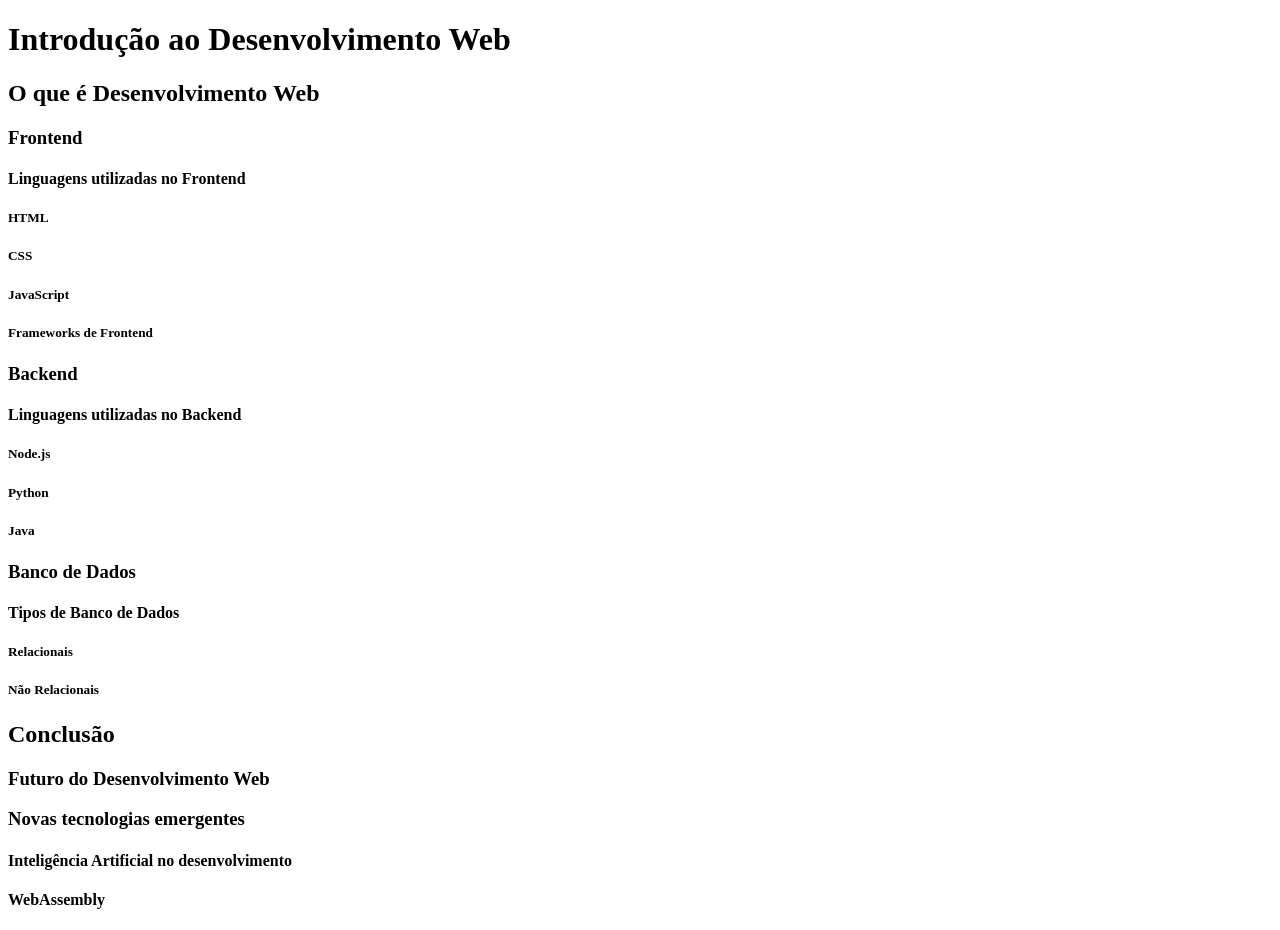
<file: index.html>
<!DOCTYPE html>
<html lang="pt-br">
<head>
    <meta charset="UTF-8">
    <meta name="viewport" content="width=device-width, initial-scale=1.0">
    <title>Aula 03</title>
</head>
<body>
    <h1>Introdução ao Desenvolvimento Web</h1>
        <h2>O que é Desenvolvimento Web</h2>
            <h3>Frontend</h3>
                <h4>Linguagens utilizadas no Frontend</h4>
                    <h5>HTML</h5>
                    <h5>CSS</h5>
                    <h5>JavaScript</h5>
                    <h5>Frameworks de Frontend</h5>
            <h3>Backend</h3>
                <h4>Linguagens utilizadas no Backend</h4>
                    <h5>Node.js</h5>
                    <h5>Python</h5>
                    <h5>Java</h5>

            <h3>Banco de Dados</h3>
                <h4>Tipos de Banco de Dados</h4>
                    <h5>Relacionais<h5></h5>
                    <h5>Não Relacionais</h5>
        <h2>Conclusão</h2>
            <h3>Futuro do Desenvolvimento Web</h3>
            <h3>Novas tecnologias emergentes</h3>
                    <h4>Inteligência Artificial no desenvolvimento</h4>
                    <h4>WebAssembly</h4>

</body>
</html>
</file>
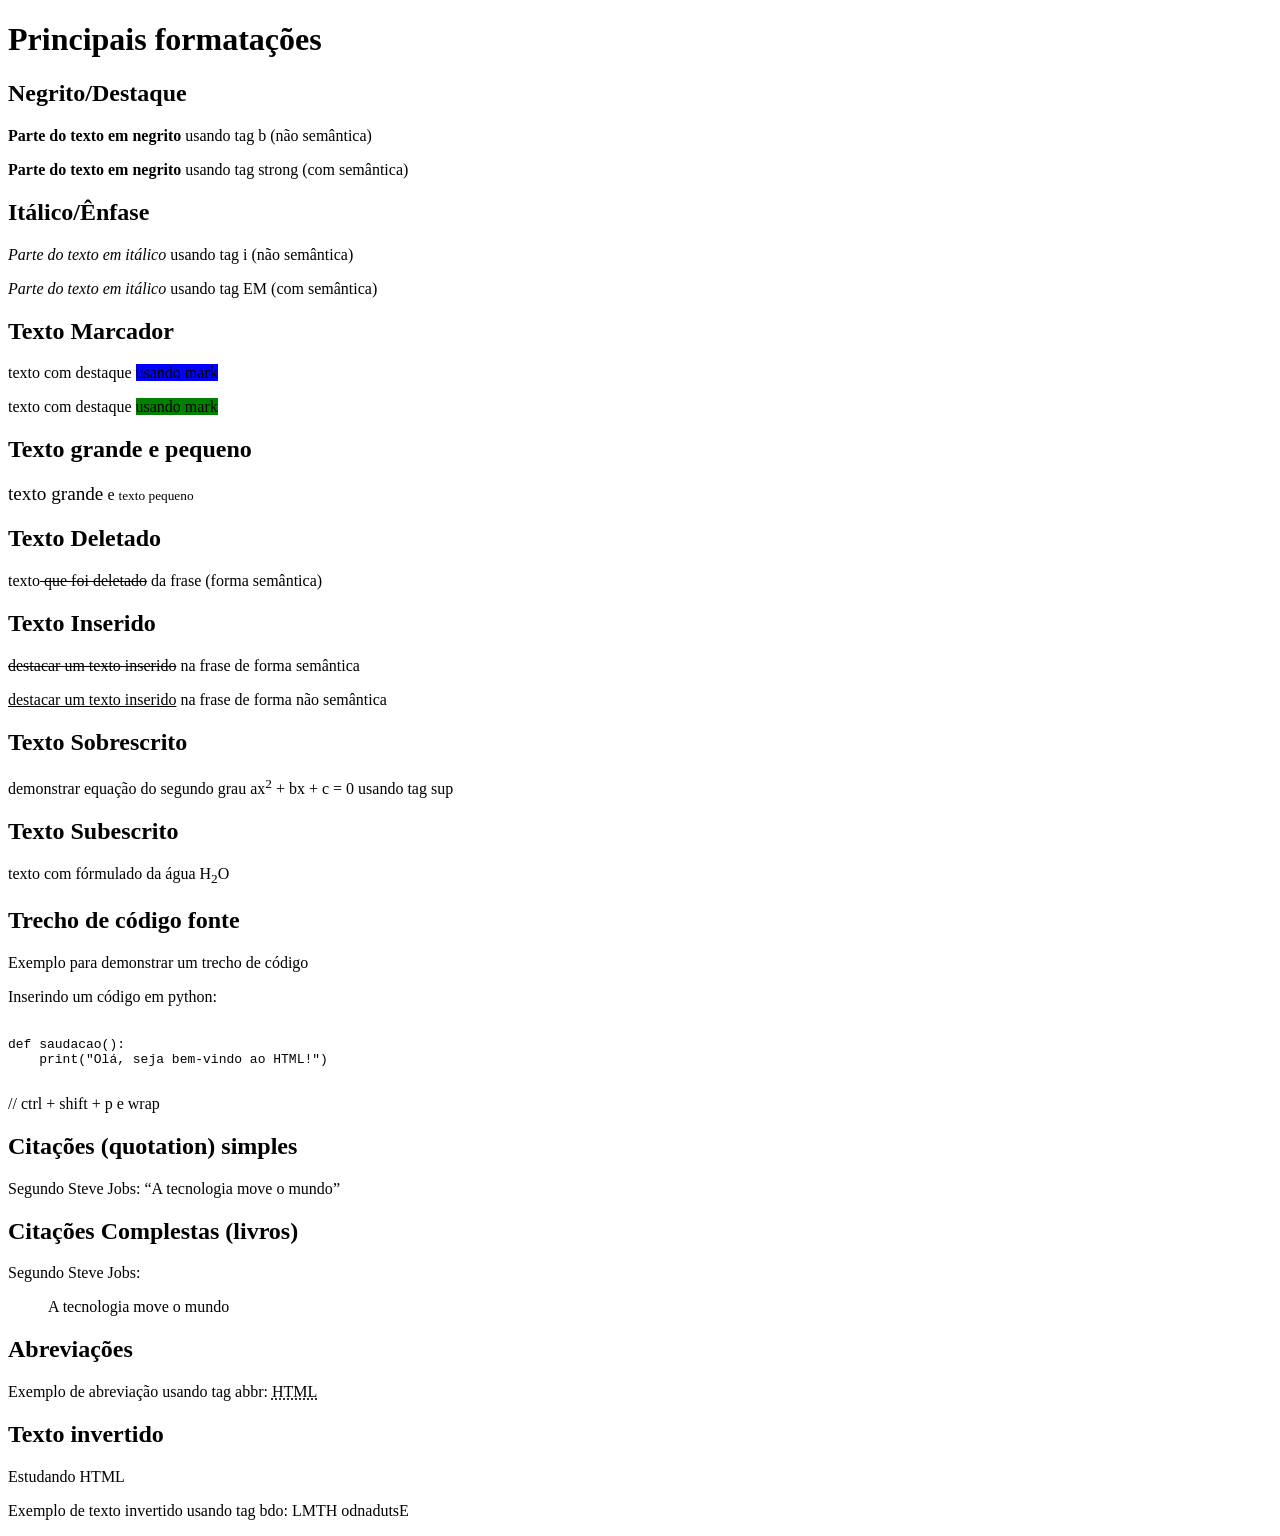
<file: aula 04/index.html>
<!DOCTYPE html>
<html lang="pt-br">
<head>
    <meta charset="UTF-8">
    <meta name="viewport" content="width=device-width, initial-scale=1.0">
    <title>Aula 04</title>
</head>
<body>
    <h1>Principais formatações</h1>
        <h2>Negrito/Destaque</h2>
            <p><b>Parte do texto em negrito</b> usando tag b (não semântica)</p>
            <p><strong>Parte do texto em negrito</strong> usando tag strong (com semântica)</p>
        <h2>Itálico/Ênfase</h2>
            <p><i>Parte do texto em itálico</i> usando tag i (não semântica)</p>
            <p><EM>Parte do texto em itálico</EM> usando tag EM (com semântica)</p>
        <h2>Texto Marcador</h2>
            <p>texto com destaque <mark style ="background-color: blue" de marcador de texto> usando mark </p>
            <p>texto com destaque <mark style ="background-color: green" de marcador de texto> usando mark </p>
        <h2>Texto grande e pequeno</h2>
            <p><big>texto grande</big> e <small>texto pequeno</small></p>
        <h2>Texto Deletado</h2>
            <p>texto<del> que foi deletado</del> da frase (forma semântica)</p>
        <h2>Texto Inserido</h2>
                <p><del>destacar um texto inserido</del> na frase de forma semântica</p>
                <p><u>destacar um texto inserido</u> na frase de forma não semântica</p>
        <h2>Texto Sobrescrito</h2>
            <p>demonstrar equação do segundo grau ax<sup>2</sup> + bx + c = 0 usando tag sup</p>
        <h2>Texto Subescrito</h2>
            <p>texto com fórmulado da água H<sub>2</sub>O</p>
        <h2>Trecho de código fonte</h2>
            <p>Exemplo para demonstrar um trecho de código</p>
            <p>Inserindo um código em python:</p>
            <pre><code class="language-python">
def saudacao(): 
    print("Olá, seja bem-vindo ao HTML!")
            </pre></code>
            // ctrl + shift + p e wrap
        <h2>Citações (quotation) simples</h2>
            <p>Segundo Steve Jobs: <q>A tecnologia move o mundo</q></p> 
        <h2>Citações Complestas (livros)</h2>               
            <p>Segundo Steve Jobs: <blockquote
                cite="https://meetime.com.br/blog/vendas/frases-de-steve-jobs/">A tecnologia move o mundo</blockquote></p>
        <h2>Abreviações</h2>  
            <p>Exemplo de abreviação usando tag abbr: <abbr title="HyperText Markup Language">HTML</abbr></p> 
        <h2>Texto invertido</h2>
            <p>Estudando HTML </p>    
            <p>Exemplo de texto invertido usando tag bdo: <bdo dir="rtl">Estudando HTML</bdo></p> 
        

</body>
</html>
</file>
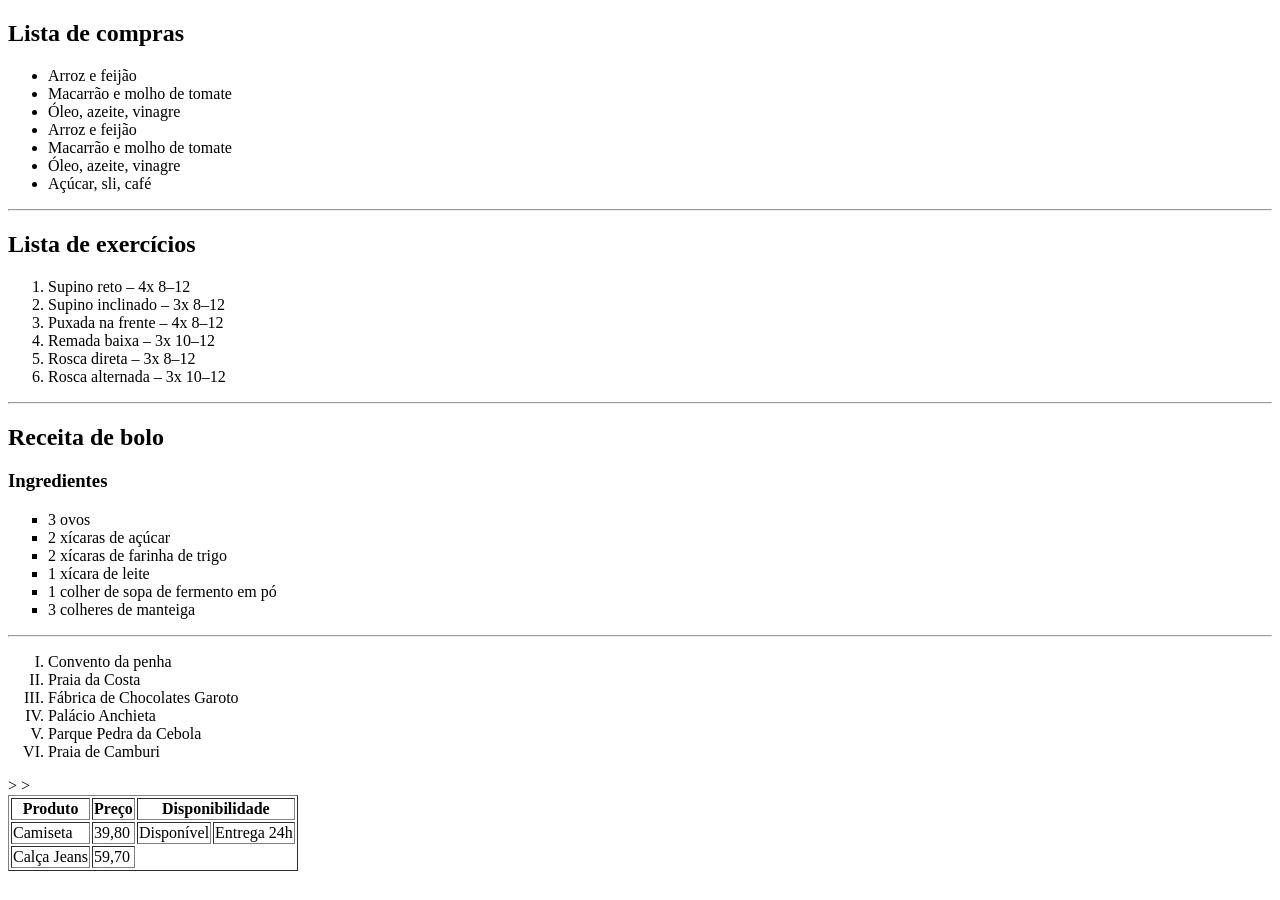
<file: aula 05/index.html>
<!DOCTYPE html>
<html lang="pt-br">
<head>
    <meta charset="UTF-8">
    <meta name="viewport" content="width=device-width, initial-scale=1.0">
    <title>Aula 05</title>
</head>
<body>
    <h2>Lista de compras</h2>
    <ul>
        <li>Arroz e feijão</li>
        <li>Macarrão e molho de tomate</li>
        <li>Óleo, azeite, vinagre</li>
        <li> Arroz e feijão</li>
        <li> Macarrão e molho de tomate</li>
        <li> Óleo, azeite, vinagre</li>
        <li> Açúcar, sli, café</li>
    </ul>
    <hr>
    <h2>Lista de exercícios</h2>
    <ol type="1">
        <li>Supino reto – 4x 8–12</li>
        <li>Supino inclinado – 3x 8–12</li>
        <li>Puxada na frente – 4x 8–12</li>
        <li>Remada baixa – 3x 10–12</li>
        <li>Rosca direta – 3x 8–12</li>
        <li>Rosca alternada – 3x 10–12</li>
    </ol>
    <hr>
    <h2>Receita de bolo</h2>
        <h3>Ingredientes</h3>
    <ul style="list-style-type:square;">
        <li>3 ovos</li>
        <li>2 xícaras de açúcar</li>
        <li>2 xícaras de farinha de trigo</li>
        <li>1 xícara de leite</li>
        <li>1 colher de sopa de fermento em pó</li>
        <li>3 colheres de manteiga</li>
    </ul>
    <hr>
    <ol type="I">
        <li>Convento da penha</li>
        <li>Praia da Costa</li>
        <li>Fábrica de Chocolates Garoto</li>
        <li>Palácio Anchieta</li>
        <li>Parque Pedra da Cebola</li>
        <li>Praia de Camburi</li>
    </ol>
        <table border="1">
            <tr>
                <th>Produto</th>
                <th>Preço</th>
                <th colspan="2">Disponibilidade</th>
            </tr>
            <tr>
                <td>Camiseta</td>>
                <td>39,80</td>
                <td>Disponível</td>
                <td>Entrega 24h</td>             
            </tr>
                <td>Calça Jeans</td>>
                <td>59,70</td>
        </table>
</body>
</html>
</file>
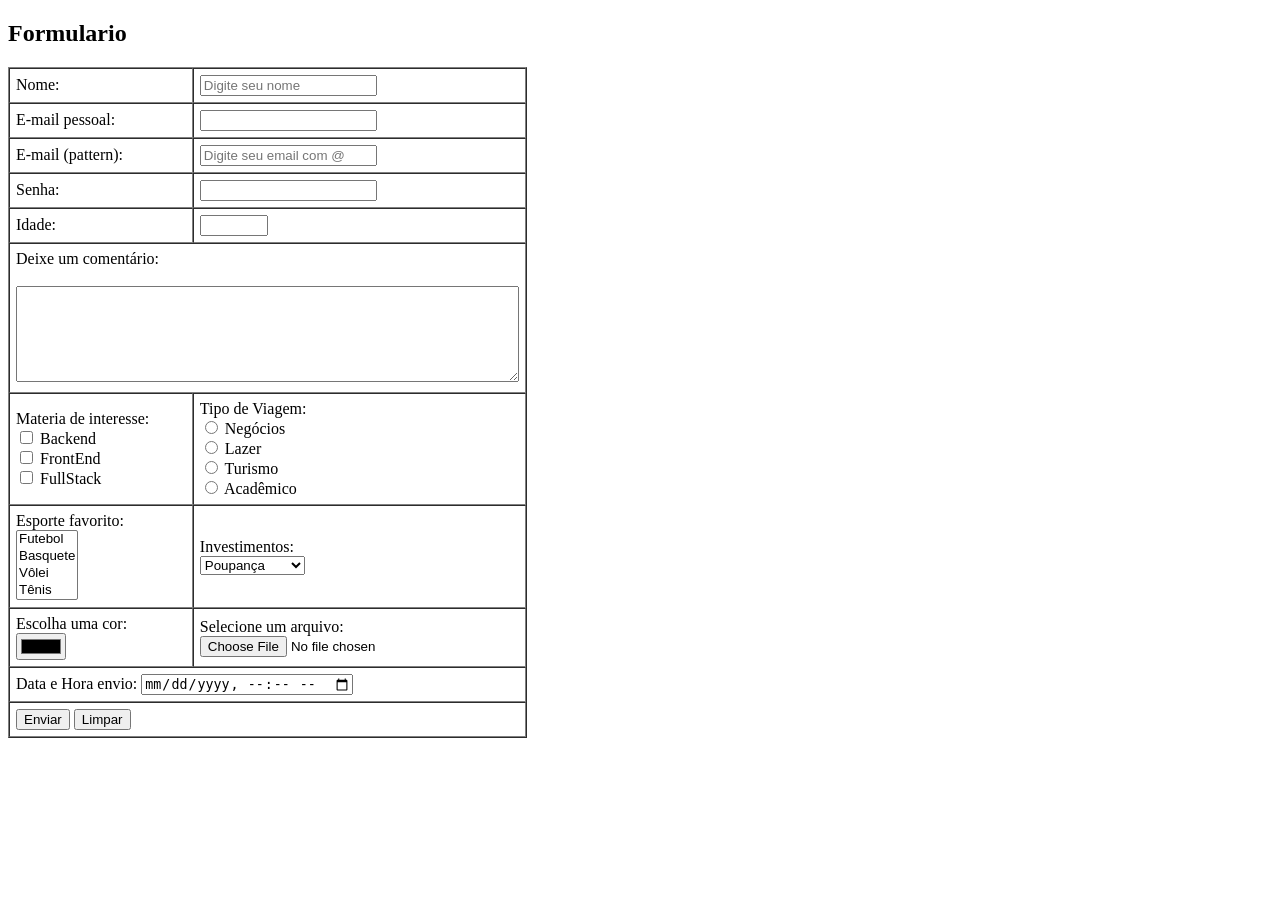
<file: aula 10/index.html>
<!DOCTYPE html>
<html lang="pt-br">
<head>
    <meta charset="UTF-8">
    <meta http-equiv="X-UA-Compatible" content="IE=edge">
    <meta name="viewport" content="width=device-width, initial-scale=1.0">
    <title>Formulário</title>
</head>

<body>

<h2>Formulario</h2>

<form action="#" method="post" enctype="multipart/form-data">
<table border="1" cellpadding="6" cellspacing="0">

    <tr>
        <td>Nome:</td>
        <td><input type="text" placeholder="Digite seu nome"></td>
    </tr>

    <tr>
        <td>E-mail pessoal:</td>
        <td><input type="email"></td>
    </tr>

    <tr>
        <td>E-mail (pattern):</td>
        <td><input type="email" placeholder="Digite seu email com @"></td>
    </tr>

    <tr>
        <td>Senha:</td>
        <td><input type="password"></td>
    </tr>

    <tr>
        <td>Idade:</td>
        <td><input type="number" style="width:60px;"></td>
    </tr>

    <tr>
        <td colspan="2">
            Deixe um comentário:<br><br>
            <textarea rows="6" cols="60"></textarea>
        </td>
    </tr>

    <tr>
        <td>
            Materia de interesse:<br>
            <input type="checkbox"> Backend<br>
            <input type="checkbox"> FrontEnd<br>
            <input type="checkbox"> FullStack
        </td>

        <td>
            Tipo de Viagem:<br>
            <input type="radio" name="viagem"> Negócios<br>
            <input type="radio" name="viagem"> Lazer<br>
            <input type="radio" name="viagem"> Turismo<br>
            <input type="radio" name="viagem"> Acadêmico
        </td>
    </tr>

    <tr>
        <td>
            Esporte favorito:<br>
            <select size="4">
                <option>Futebol</option>
                <option>Basquete</option>
                <option>Vôlei</option>
                <option>Tênis</option>
            </select>
        </td>

        <td>
            Investimentos:<br>
            <select>
                <option>Poupança</option>
                <option>Criptomoedas</option>
                <option>Ações</option>
                <option>Fundos</option>
            </select>
        </td>
    </tr>

    <tr>
        <td>
            Escolha uma cor:<br>
            <input type="color">
        </td>

        <td>
            Selecione um arquivo:<br>
            <input type="file">
        </td>
    </tr>

    <tr>
        <td colspan="2">
            Data e Hora envio:
            <input type="datetime-local">
        </td>
    </tr>

    <tr>
        <td colspan="2" style="text-align:left;">
            <button type="submit">Enviar</button>
            <button type="reset">Limpar</button>
        </td>
    </tr>

</table>
</form>

</body>
</html>
</file>
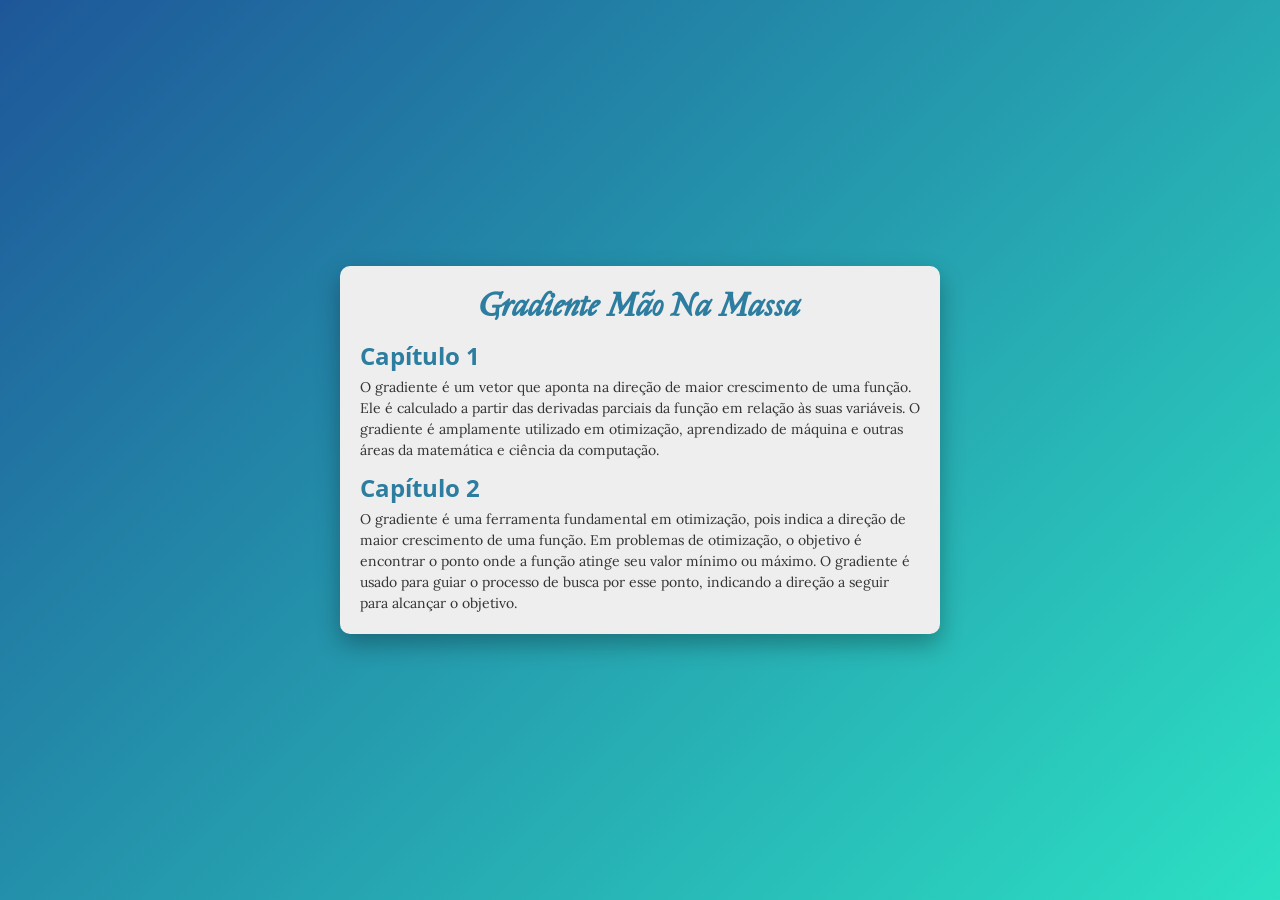
<file: aula 11/index.html>
<!DOCTYPE html>
<html lang="pt-br">
<head>
    <meta charset="UTF-8">
    <meta name="viewport" content="width=device-width, initial-scale=1.0">
    <title>Aula 11</title>
</head>
<body>
    
    <link href="https://fonts.googleapis.com/css2?family=Sedan&family=Open+Sans:wght@400;600&family=Lora&display=swap" rel="stylesheet">

<style>

    
    * {
      margin: 0;
      padding: 0;
      box-sizing: border-box;
      font-family: Arial, sans-serif;
    }

    body {
      height: 100vh;
      display: flex;
      justify-content: center;
      align-items: center;
      background: linear-gradient(135deg, #1e5799, #2ce0c3);
    }

    .card {
      background: #eee;
      width: 600px;
      padding: 20px;
      border-radius: 10px;
      text-align: left;
      box-shadow: 0 10px 25px rgba(0, 0, 0, 0.3);
    }

    .card h1 {
      text-align: center;
      color: #2c7da0;
      margin-bottom: 15px;
      font-family: 'Sedan', serif;
      font-style: italic;
    }

    .card h2 {
      color: #2c7da0;
      margin-top: 10px;
      font-family: 'Open Sans', sans-serif;
    }

    .card p {
      font-size: 14px;
      color: #333;
      margin-top: 5px;
      line-height: 1.5;
      font-family: 'Lora', serif;
    }
  </style>
 
<div class="card">
<h1>Gradiente Mão Na Massa</h1>

<h2>Capítulo 1</h2>
    <p>O gradiente é um vetor que aponta na direção de maior crescimento de uma função. 
        Ele é calculado a partir das derivadas parciais da função em relação às suas variáveis. 
        O gradiente é amplamente utilizado em otimização, aprendizado de máquina e 
        outras áreas da matemática e ciência da computação.</p>
    
<h2>Capítulo 2</h2>
    <p>O gradiente é uma ferramenta fundamental em otimização, pois indica a direção de maior crescimento de uma função. 
        Em problemas de otimização, o objetivo é encontrar o ponto onde a função atinge seu valor mínimo ou máximo. 
        O gradiente é usado para guiar o processo de busca por esse ponto, indicando a direção a seguir para alcançar o objetivo.</p>
</div>

</body>
</html>
</file>
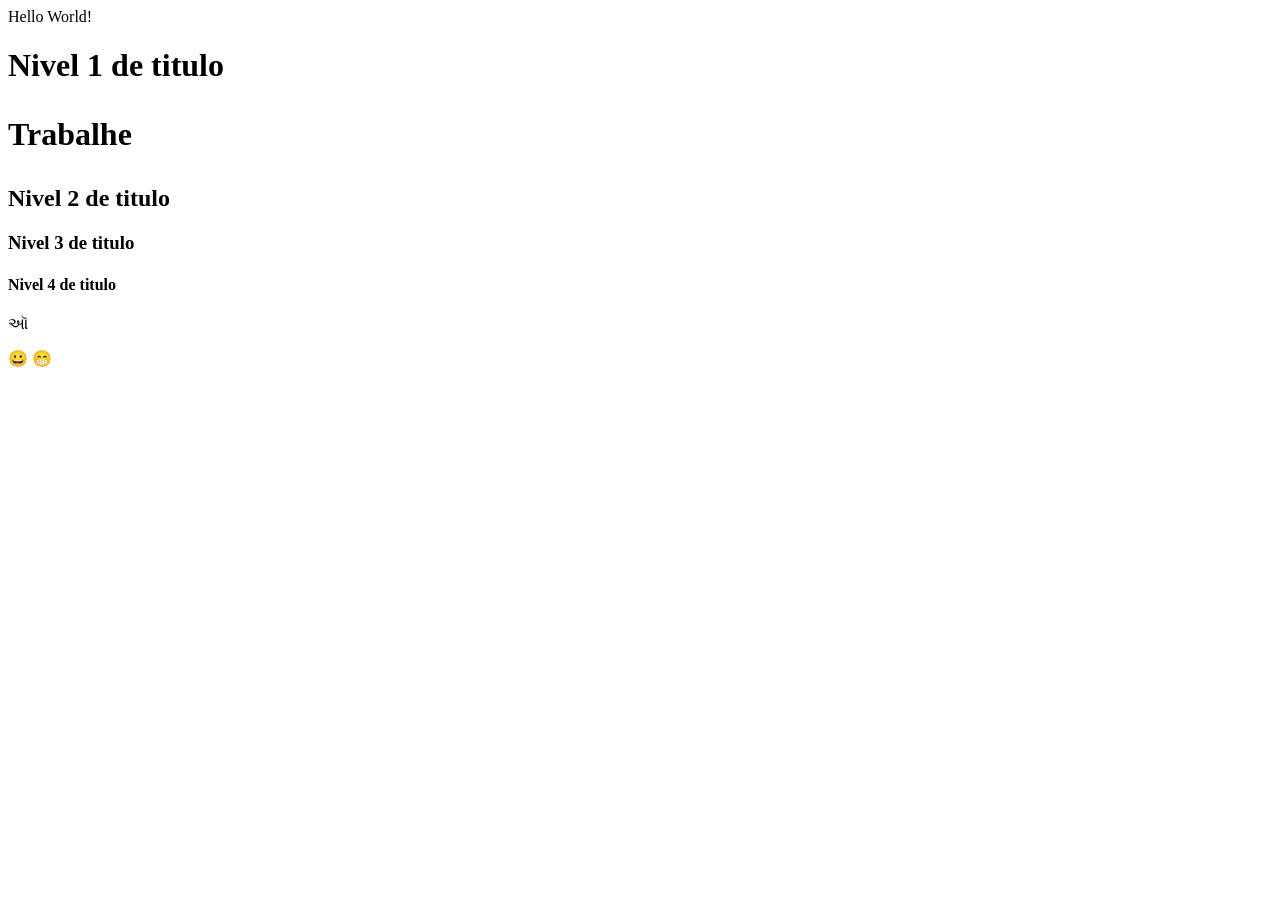
<file: aula-01/index.html>
<doctype html>
<html lang="pt_br">
<head>            
    <meta charset="UTF-8">
    <meta http-equiv="X-UA-Compatible" content="IE=edge">
    <meta name="viewport" content="width=device-width, initial-scale=1.0">
    <title>Aula-01</title>
    
    <head>
    <body>
        <p>Hello World!</p>
        <h1>Nivel 1 de titulo<h1>
        <p>Trabalhe</p>
        <h2>Nivel 2 de titulo</h2>
        <h3>Nivel 3 de titulo</h3>
        <h4>Nivel 4 de titulo</h4>

        <p>&#2705;</p>
        <p>&#128512; &#128513; </p>

    </body>
</file>
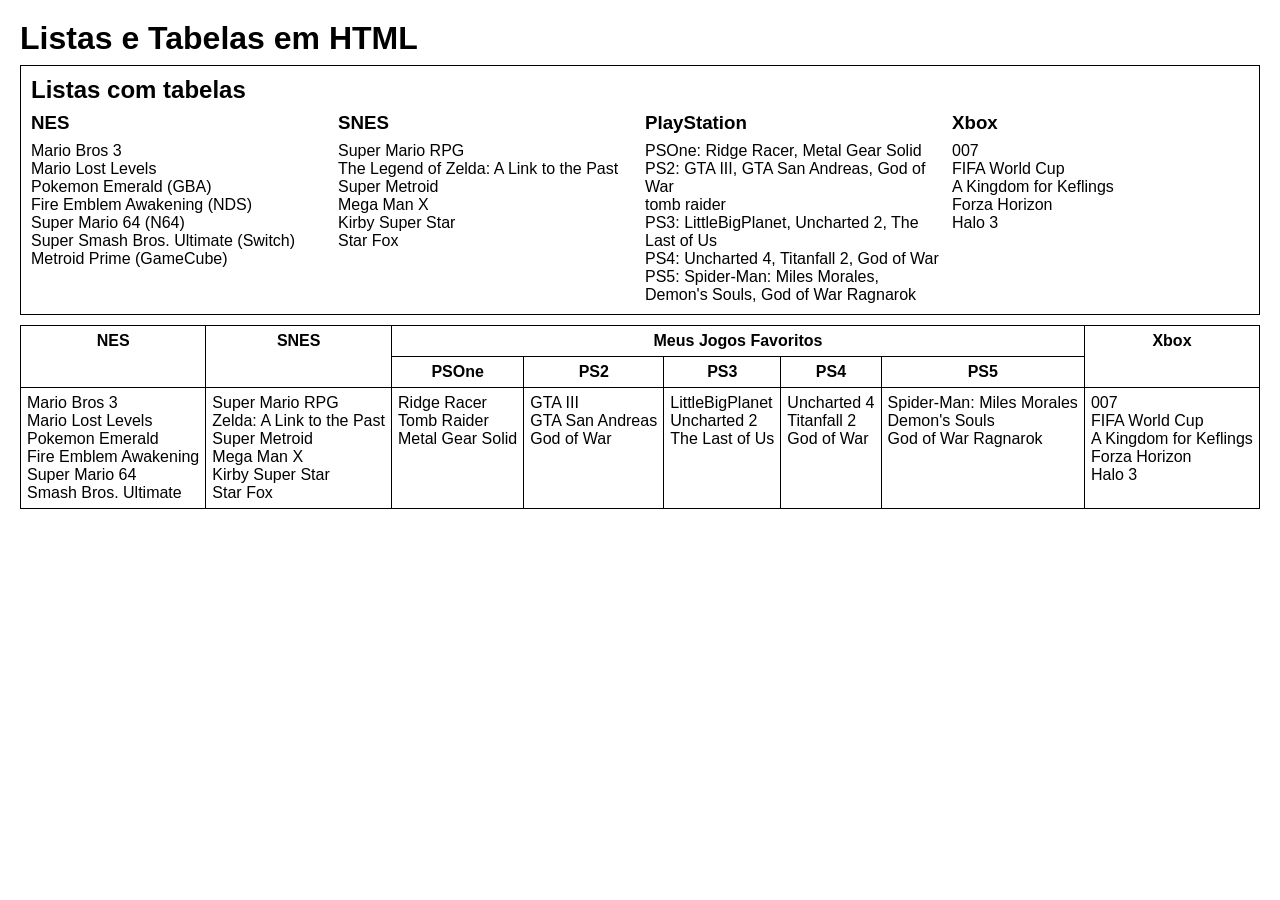
<file: Aula-07/index.html>
<!doctype html>
<html lang="pt-BR">
<head>
  <meta charset="UTF-8">
  <meta name="viewport" content="width=device-width,initial-scale=1">
  <title>Listas e Tabelas em HTML</title>
  <style>
    body{font-family:Arial,sans-serif;margin:20px;background:#fff;color:#000}
    h1,h2,h3{margin:0 0 8px}
    section{border:1px solid #000;padding:10px;margin-bottom:10px}
    .grid{display:grid;grid-template-columns:repeat(4,1fr);gap:10px}
    ul{list-style:none;margin:0;padding:0}
    table{width:100%;border-collapse:collapse}
    th,td{border:1px solid #000;padding:6px;vertical-align:top}
    @media (max-width:700px){.grid{grid-template-columns:repeat(2,1fr)}table{display:block;overflow:auto;white-space:nowrap}}
  </style>
</head>
<body>
  <h1>Listas e Tabelas em HTML</h1>
  <section>
    <h2>Listas com tabelas</h2>
    <div class="grid">
      <div><h3>NES</h3
        ><ul><li>Mario Bros 3</li>
            <li>Mario Lost Levels</li>
            <li>Pokemon Emerald (GBA)</li>
            <li>Fire Emblem Awakening (NDS)</li>
            <li>Super Mario 64 (N64)</li>
            <li>Super Smash Bros. Ultimate (Switch)</li>
            <li>Metroid Prime (GameCube)</li></ul></div>
      <div><h3>SNES</h3><ul><li>Super Mario RPG</li><li>The Legend of Zelda: A Link to the Past</li><li>Super Metroid</li><li>Mega Man X</li><li>Kirby Super Star</li><li>Star Fox</li></ul></div>
      <div><h3>PlayStation</h3>
        <ul><li>PSOne: Ridge Racer, Metal Gear Solid</li><li>PS2: GTA III, GTA San Andreas, God of War</li>
            <li>tomb raider</li>
            <li>PS3: LittleBigPlanet, Uncharted 2, The Last of Us</li><li>PS4: Uncharted 4, Titanfall 2, God of War</li><li>PS5: Spider-Man: Miles Morales, Demon's Souls, God of War Ragnarok</li></ul></div>

      <div><h3>Xbox</h3><ul><li>007</li><li>FIFA World Cup</li><li>A Kingdom for Keflings</li><li>Forza Horizon</li><li>Halo 3</li></ul></div>
    </div>
  </section>
  <table>
    <thead>
      <tr><th rowspan="2">NES</th><th rowspan="2">SNES</th><th colspan="5">Meus Jogos Favoritos</th><th rowspan="2">Xbox</th></tr>
      <tr><th>PSOne</th><th>PS2</th><th>PS3</th><th>PS4</th><th>PS5</th></tr>
    </thead>
    <tbody>
      <tr>
        <td><ul><li>Mario Bros 3</li><li>Mario Lost Levels</li><li>Pokemon Emerald</li><li>Fire Emblem Awakening</li><li>Super Mario 64</li><li>Smash Bros. Ultimate</li></ul></td>
        <td><ul><li>Super Mario RPG</li><li>Zelda: A Link to the Past</li><li>Super Metroid</li><li>Mega Man X</li><li>Kirby Super Star</li><li>Star Fox</li></ul></td>
        <td><ul><li>Ridge Racer</li><li>Tomb Raider</li><li>Metal Gear Solid</li></ul></td>
        <td><ul><li>GTA III</li><li>GTA San Andreas</li><li>God of War</li></ul></td>
        <td><ul><li>LittleBigPlanet</li><li>Uncharted 2</li><li>The Last of Us</li></ul></td>
        <td><ul><li>Uncharted 4</li><li>Titanfall 2</li><li>God of War</li></ul></td>
        <td><ul><li>Spider-Man: Miles Morales</li><li>Demon's Souls</li><li>God of War Ragnarok</li></ul></td>
        <td><ul><li>007</li><li>FIFA World Cup</li><li>A Kingdom for Keflings</li><li>Forza Horizon</li><li>Halo 3</li></ul></td>
      </tr>
    </tbody>
  </table>
</body>
</html>
</file>
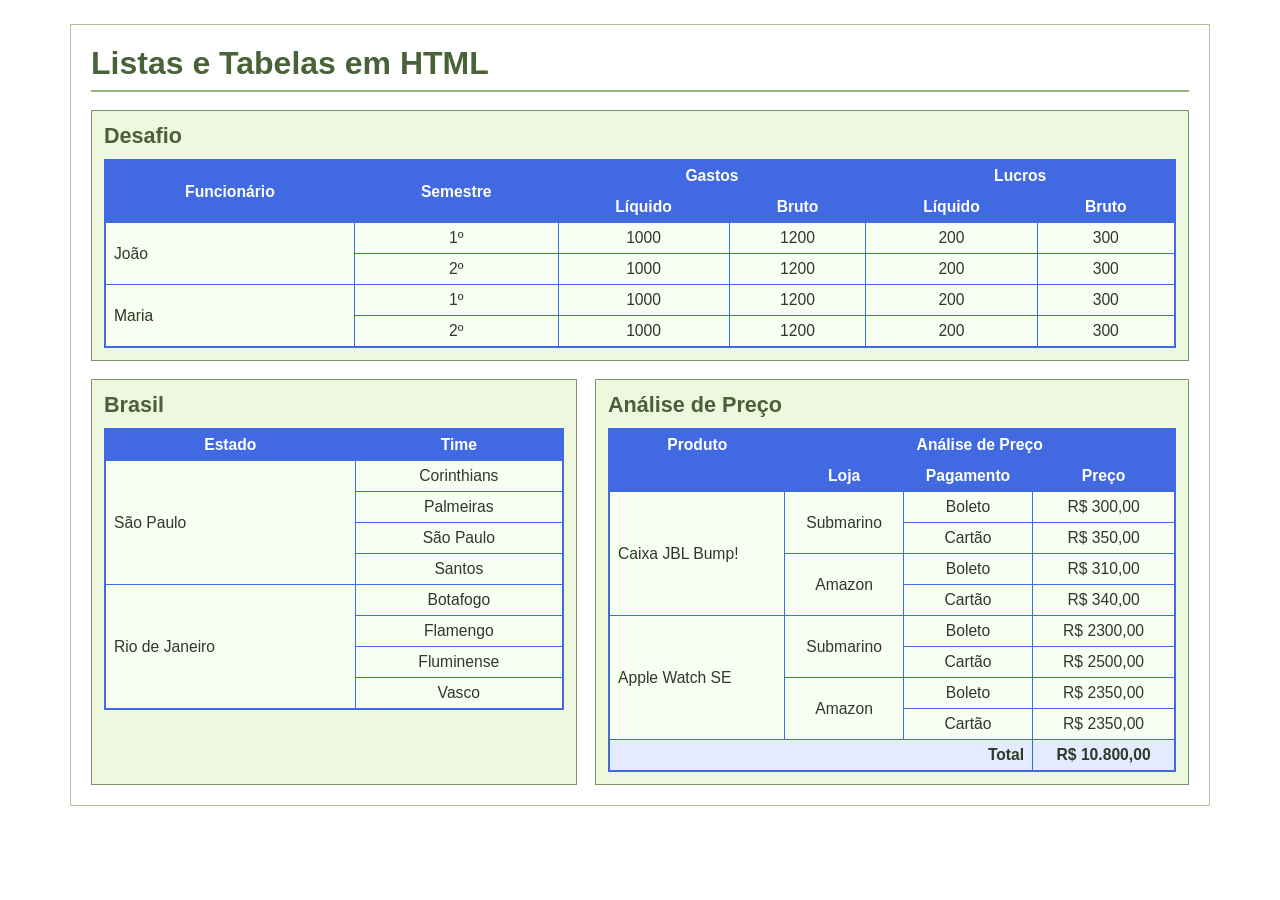
<file: aula06/index.html>
﻿<!DOCTYPE html>
<html lang="pt-BR">
<head>
  <meta charset="UTF-8">
  <meta name="viewport" content="width=device-width, initial-scale=1.0">
  <title>Listas e Tabelas em HTML</title>
  <link rel="stylesheet" href="style.css">
</head>
<body>
  <main class="page">
    <h1>Listas e Tabelas em HTML</h1>

    <section class="top-grid">
      <article class="card">
        <h2>Desafio</h2>
        <table>
          <thead>
            <tr>
              <th rowspan="2">Funcionário</th>
              <th rowspan="2">Semestre</th>
              <th colspan="2">Gastos</th>
              <th colspan="2">Lucros</th>
            </tr>
            <tr>
              <th>Líquido</th>
              <th>Bruto</th>
              <th>Líquido</th>
              <th>Bruto</th>
            </tr>
          </thead>
          <tbody>
            <tr>
              <td rowspan="2">João</td>
              <td>1º</td>
              <td>1000</td>
              <td>1200</td>
              <td>200</td>
              <td>300</td>
            </tr>
            <tr>
              <td>2º</td>
              <td>1000</td>
              <td>1200</td>
              <td>200</td>
              <td>300</td>
            </tr>
            <tr>
              <td rowspan="2">Maria</td>
              <td>1º</td>
              <td>1000</td>
              <td>1200</td>
              <td>200</td>
              <td>300</td>
            </tr>
            <tr>
              <td>2º</td>
              <td>1000</td>
              <td>1200</td>
              <td>200</td>
              <td>300</td>
            </tr>
          </tbody>
        </table>
      </article>
    </section>

    <section class="bottom-grid">
      <article class="card">
        <h2>Brasil</h2>
        <table>
          <thead>
            <tr>
              <th>Estado</th>
              <th>Time</th>
            </tr>
          </thead>
          <tbody>
            <tr>
              <td rowspan="4">São Paulo</td>
              <td>Corinthians</td>
            </tr>
            <tr><td>Palmeiras</td></tr>
            <tr><td>São Paulo</td></tr>
            <tr><td>Santos</td></tr>
            <tr>
              <td rowspan="4">Rio de Janeiro</td>
              <td>Botafogo</td>
            </tr>
            <tr><td>Flamengo</td></tr>
            <tr><td>Fluminense</td></tr>
            <tr><td>Vasco</td></tr>
          </tbody>
        </table>
      </article>

      <article class="card">
        <h2>Análise de Preço</h2>
        <table>
          <thead>
            <tr>
              <th>Produto</th>
              <th colspan="3">Análise de Preço</th>
            </tr>
            <tr>
              <th></th>
              <th>Loja</th>
              <th>Pagamento</th>
              <th>Preço</th>
            </tr>
          </thead>
          <tbody>
            <tr>
              <td rowspan="4">Caixa JBL Bump!</td>
              <td rowspan="2" class="loja-cell">Submarino</td>
              <td>Boleto</td>
              <td>R$ 300,00</td>
            </tr>
            <tr>
              <td>Cartão</td>
              <td>R$ 350,00</td>
            </tr>
            <tr>
              <td rowspan="2" class="loja-cell">Amazon</td>
              <td>Boleto</td>
              <td>R$ 310,00</td>
            </tr>
            <tr>
              <td>Cartão</td>
              <td>R$ 340,00</td>
            </tr>
            <tr>
              <td rowspan="4">Apple Watch SE</td>
              <td rowspan="2" class="loja-cell">Submarino</td>
              <td>Boleto</td>
              <td>R$ 2300,00</td>
            </tr>
            <tr>
              <td>Cartão</td>
              <td>R$ 2500,00</td>
            </tr>
            <tr>
              <td rowspan="2" class="loja-cell">Amazon</td>
              <td>Boleto</td>
              <td>R$ 2350,00</td>
            </tr>
            <tr>
              <td>Cartão</td>
              <td>R$ 2350,00</td>
            </tr>
            <tr class="total-row">
              <td colspan="3">Total</td>
              <td>R$ 10.800,00</td>
            </tr>
          </tbody>
        </table>
      </article>
    </section>
  </main>
</body>
</html>
</file>
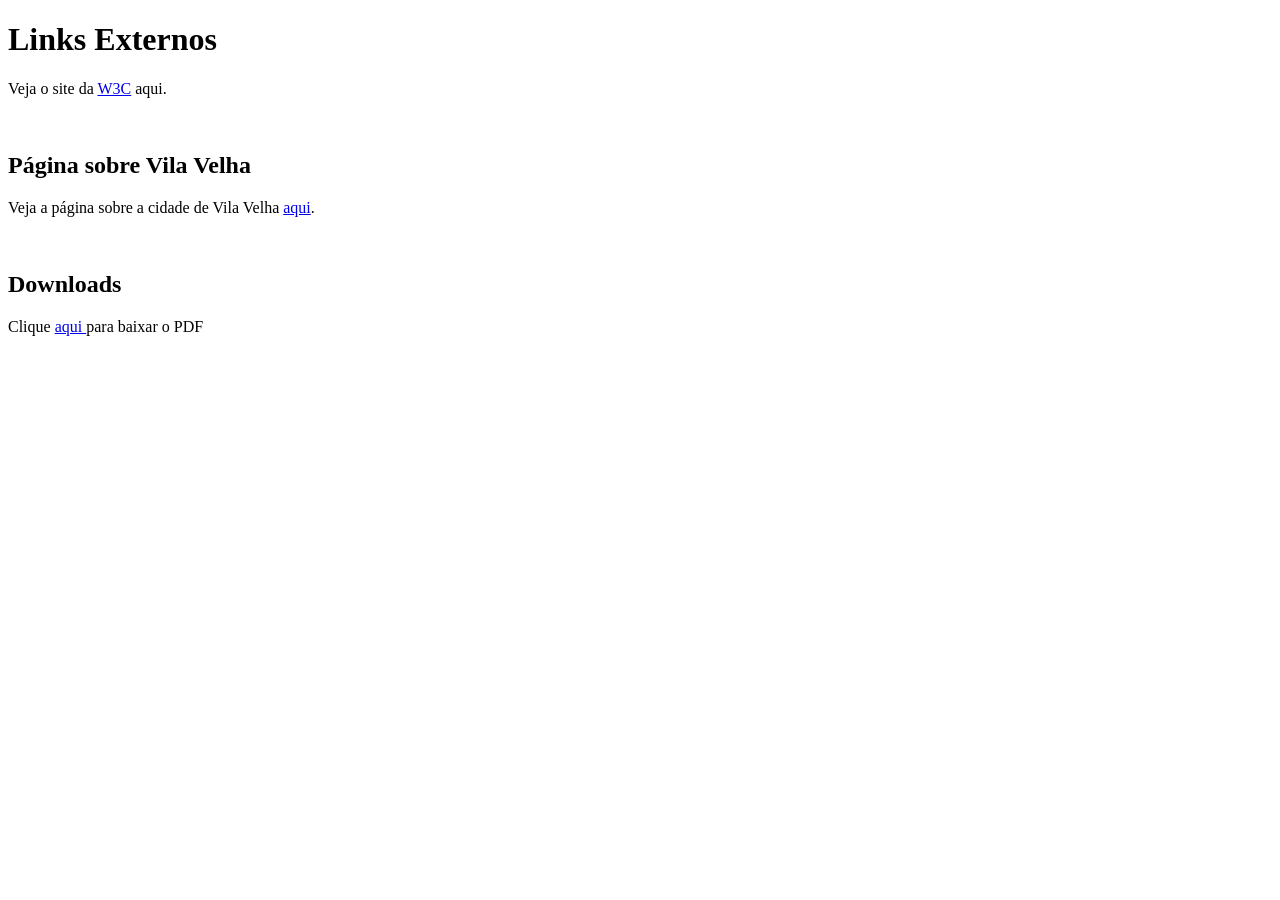
<file: Aula08/index.html>
<!DOCTYPE html>
<html lang="pt-br">
<head>
    <meta charset="UTF-8">
    <meta name="viewport" content="width=device-width, initial-scale=1.0">
    <title>Aula 08</title>
</head>
<body>
    <h1>Links Externos</h1>
      <p> Veja o site da <a href="https://www.w3.org/">W3C</a> aqui.</p>
    <br>
    <h2>Página sobre Vila Velha</h2>
        <p>Veja a página sobre a cidade de Vila Velha <a href="Cidade/pag02.html">aqui</a>.</p>
    <br>
    <h2>Downloads</h2>
        <p>Clique <a href="./Download/Doc/vv.doc">aqui </a> para baixar o PDF</p>
</html>
</file>
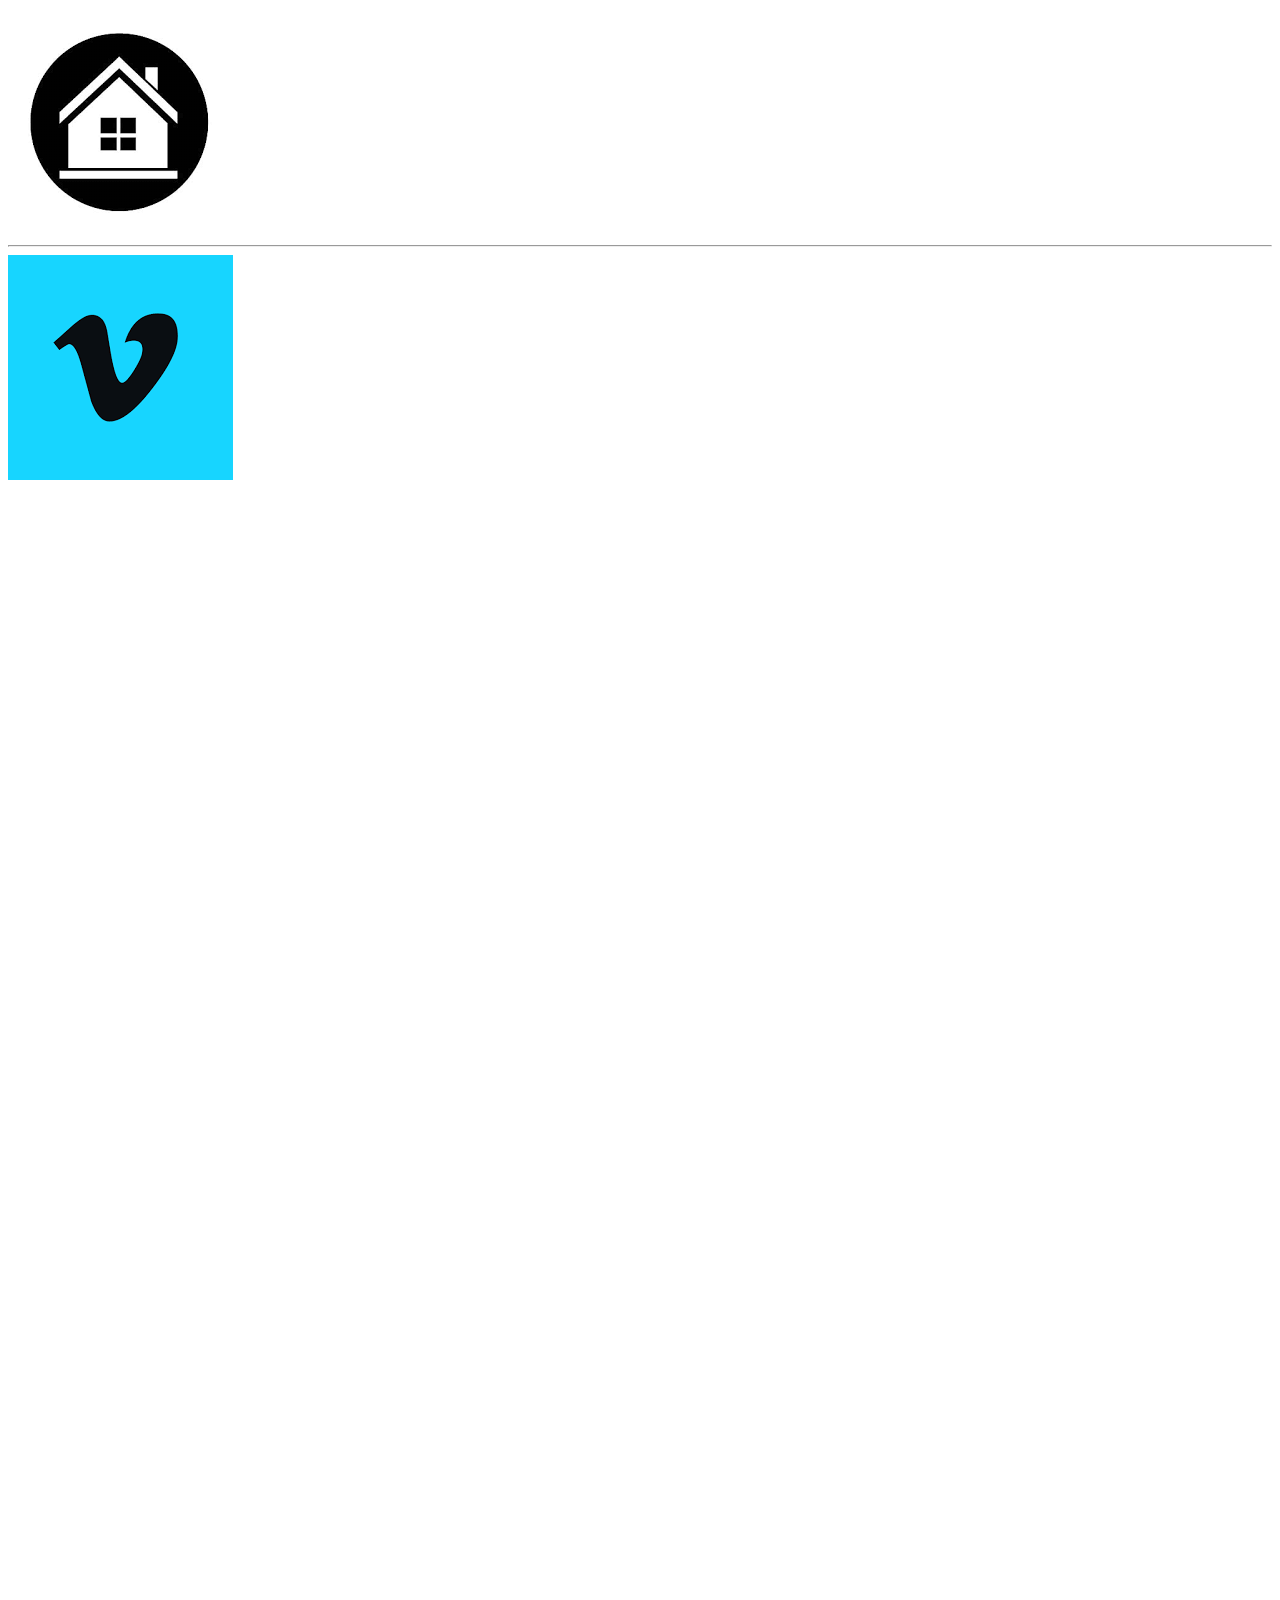
<file: aula 09/pagina/pagvimeo.html>
<!DOCTYPE html>
<html lang="pt-br">
<head>
    <meta charset="UTF-8">
    <meta name="viewport" content="width=device-width, initial-scale=1.0">
    <title>Pagina Vimeo</title>
</head>
<body>
    <a href="../index.html">
        <img src="../img/home.jpg">
    </a>
<br><hr>  
    <img src="../img/vimeo.png">
<br>

<iframe 
  src="https://player.vimeo.com/video/76979871" 
  width="640" 
  height="360" 
  frameborder="0" 
  allow="autoplay; fullscreen" 
  allowfullscreen>
</iframe>

<iframe 
  src="https://player.vimeo.com/video/148427236?autoplay=1&loop=1" 
  width="640" 
  height="360" 
  frameborder="0" 
  allow="autoplay; fullscreen; picture-in-picture" 
  allowfullscreen>
</iframe>

<div style="padding:56.25% 0 0 0;position:relative;">
  <iframe 
    src="https://player.vimeo.com/video/22439234" 
    style="position:absolute;top:0;left:0;width:100%;height:100%;" 
    frameborder="0" 
    allow="autoplay; fullscreen; picture-in-picture" 
    allowfullscreen>
  </iframe>
</div>
</body>
</html>
</file>
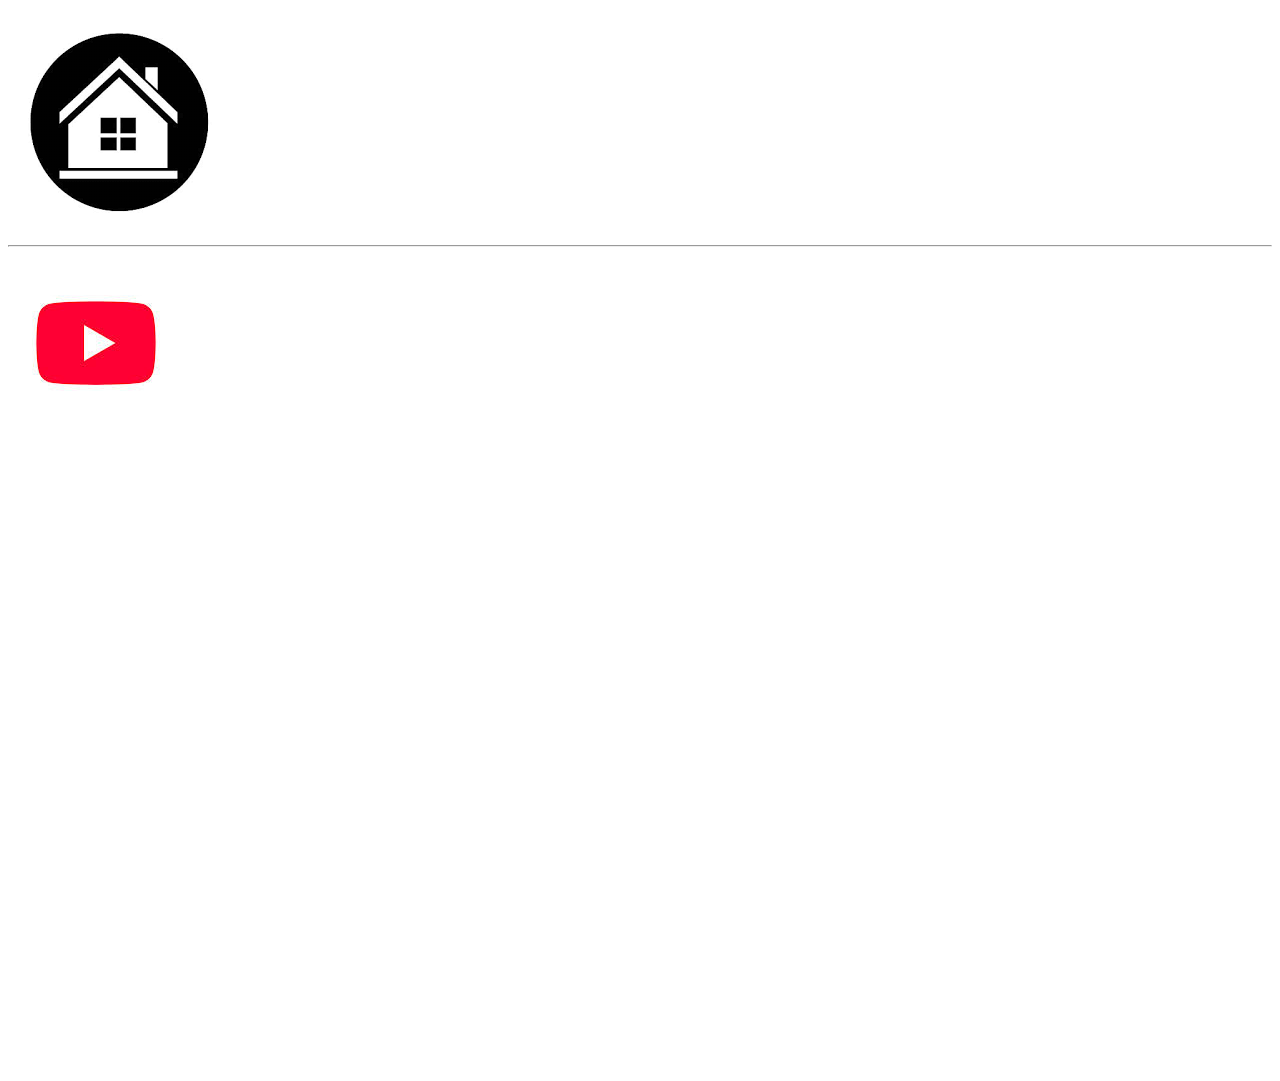
<file: aula 09/pagina/pagyt.html>
<!DOCTYPE html>
<html lang="pt-br">
<head>
    <meta charset="UTF-8">
    <meta name="viewport" content="width=device-width, initial-scale=1.0">
    <title>Pagina Youtube</title>
</head>
<body>
    <a href="../index.html">
        <img src="../img/home.jpg">
    </a>
<br><hr>
    <img src="../img/youtube.jfif">
<br>

<iframe width="560" height="315" 
src="https://www.youtube.com/embed/5f_cbQ8G-ko?si=OKI5lhAuXRnMt6TH" 
title="YouTube video player" frameborder="0" 
allow="accelerometer; autoplay; clipboard-write; encrypted-media; gyroscope; picture-in-picture; web-share" 
referrerpolicy="strict-origin-when-cross-origin" 
allowfullscreen>
</iframe>

<iframe width="560" height="315" 
src="https://www.youtube.com/embed/1iS_K-dGNr0?si=BrgTBv6tcL4F9Kp6" 
title="YouTube video player" frameborder="0" 
allow="accelerometer; autoplay; clipboard-write; encrypted-media; gyroscope; picture-in-picture; web-share" 
referrerpolicy="strict-origin-when-cross-origin" allowfullscreen>
</iframe>

<iframe width="560" height="315" 
src="https://www.youtube.com/embed/I22LMQpSDig?si=36sCOHBpQqF8c993" 
title="YouTube video player" frameborder="0" 
allow="accelerometer; autoplay; clipboard-write; encrypted-media; gyroscope; picture-in-picture; web-share" 
referrerpolicy="strict-origin-when-cross-origin" allowfullscreen>
</iframe>

</body>
</html>
</file>
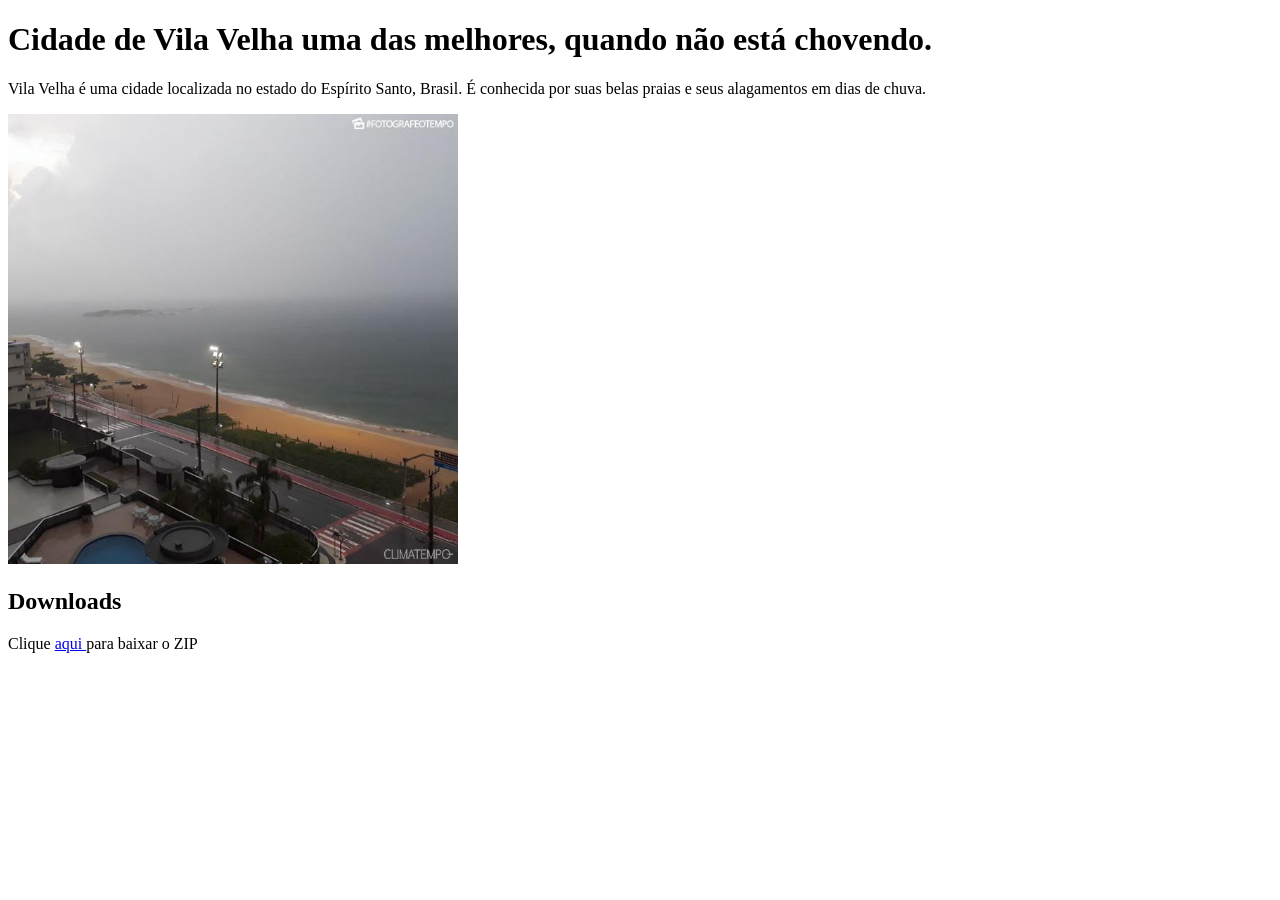
<file: Aula08/Cidade/pag02.html>
<!DOCTYPE html>
<html lang="pt-br">
<head>
    <meta charset="UTF-8">
    <meta name="viewport" content="width=device-width, initial-scale=1.0">
    <title>Aula 08</title>
</head>
<body>
    <h1>Cidade de Vila Velha uma das melhores, quando não está chovendo.</h1>
    <p>Vila Velha é uma cidade localizada no estado do Espírito Santo, Brasil.
        É conhecida por suas belas praias e seus alagamentos em dias de chuva.</p>
        <img src="vv-chuva.jpg" alt="Vila Velha chuvas" width="450">
    <br>
    <h2>Downloads</h2>
        <p>Clique <a href="../Download/ZIP/vvv.zip">aqui </a> para baixar o ZIP</p>
    <p></p>
</html>
</file>
<file: aula06/style.css>
﻿:root {
  --bg: #d9efc1;
  --panel: #edf8df;
  --line: #7c9568;
  --line-strong: #5d734e;
  --title: #496338;
  --text: #2d3a24;
}

* {
  box-sizing: border-box;
}

body {
  margin: 0;
  padding: 24px;
  background: #ffffff;
  color: var(--text);
  font-family: "Segoe UI", Tahoma, Geneva, Verdana, sans-serif;
}

.page {
  max-width: 1140px;
  margin: 0 auto;
  padding: 20px;
  background: #ffffff;
  border: 1px solid #adc398;
}

h1 {
  margin: 0 0 18px;
  font-size: 2rem;
  color: var(--title);
  border-bottom: 2px solid #97b67c;
  padding-bottom: 8px;
}

h2 {
  margin: 0 0 10px;
  color: #4a5f3a;
  font-size: 1.35rem;
}

.top-grid,
.bottom-grid {
  display: grid;
  gap: 18px;
  margin-bottom: 18px;
}

.top-grid {
  grid-template-columns: 1fr;
}

.bottom-grid {
  grid-template-columns: 0.9fr 1.1fr;
  margin-bottom: 0;
}

.card {
  border: 1px solid var(--line);
  background: var(--panel);
  padding: 12px;
}

table {
  width: 100%;
  border-collapse: collapse;
  background: #f7fff2;
  border: 2px solid #4169e1;
}

th,
td {
  border: 1px solid #4169e1;
  padding: 6px 8px;
  font-size: 0.98rem;
  vertical-align: middle;
}

th {
  background: #4169e1;
  color: #ffffff;
  text-align: center;
}

tbody td {
  text-align: center;
}

tbody td[rowspan]:first-child {
  text-align: left;
}

.loja-cell {
  text-align: center !important;
}

.total-row td {
  font-weight: 700;
  background: #e4ebff;
}

.total-row td:first-child {
  text-align: right;
}

@media (max-width: 900px) {
  body {
    padding: 12px;
  }

  .page {
    padding: 12px;
  }

  .top-grid,
  .bottom-grid {
    grid-template-columns: 1fr;
  }
}
</file>
